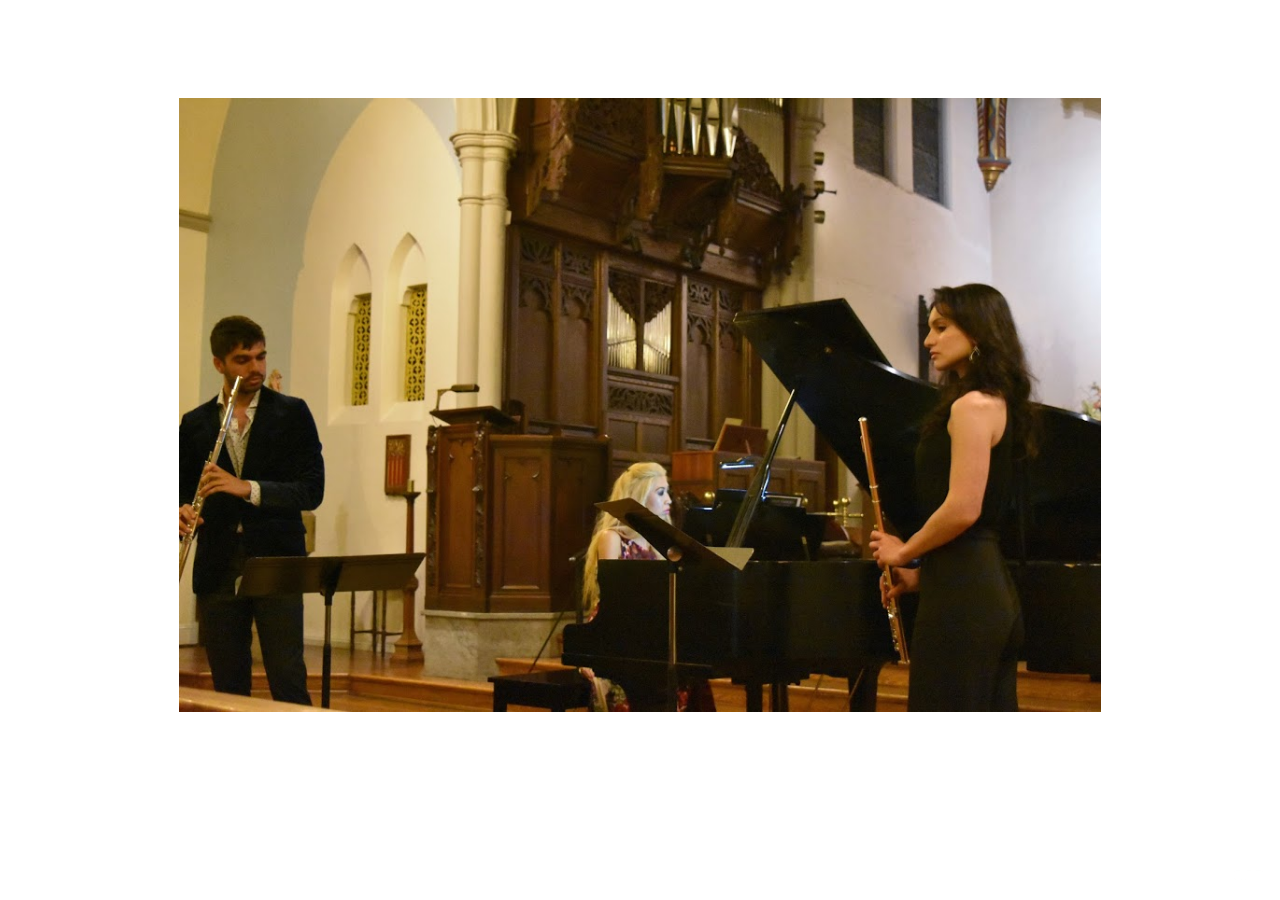
<file: lightbox/HEAR-at-the-UN-lightbox.html>
<!DOCTYPE html>
<html>

<head>
  <meta charset="UTF-8">
  <title>HEAR Through Time Photo Gallery</title>

  <link rel="stylesheet" href="lightbox.css" />

</head>

<body>

<div id="myModal" class="modal">
  <div id="modal-content">
    <div class="modal-padding-top"></div>
    <div class="main-picture">
      <div id="modal-content-left">
        <a class="prev" onclick="plusSlides(-1)">&#10094;</a>


      </div>
      <div id="modal-content-middle">


      </div>
      <div id="modal-content-right">
        <a class="next" onclick="plusSlides(1)">&#10095;</a>
        
      </div>
    </div>
    <div class="modal-padding-bottom">
        <div class="slide-number-container">
          <p id="slide-number"></p>
        </div>
        <div class="caption-container">
          <p id="caption"></p>
        </div>
        <div id="preview-toggle" title="image selection" onclick="togglePreview()">
        </div>
    </div>

    <div id="preview-pictures">

      
    </div>
  </div>
</div>

<script type="text/javascript" src="https://cdnjs.cloudflare.com/ajax/libs/jquery/3.3.1/jquery.js"></script>

<script>

//DEFINE THESE EXPLICITLY FOR EACH LIGHTBOX INSTANCE
var numSlides = 13; //number of photos from the concert
var concertName = "HEAR-at-the-UN" //folder name of corresponding concert
var captions = {
  1: "Left to right: Amir Farsi, <i>flute</i>, Brenda Vongova, <i>piano</i>, and Felice Doynov, <i>flute</i>, perform Yuko Uebayashi's <b> Town Light (1997)</b>",
  2: "Left to right: Amir Farsi, <i>flute</i>, Brenda Vongova, <i>piano</i>, and Felice Doynov, <i>flute</i>, perform Yuko Uebayashi's <b> Town Light (1997)</b>",
  3: "Left to right: Brenda Vongova, President and artistic directory of the UN chamber music society; Jonathan Salamon, co-founder and manager of HEAR Classical; Felice Doynov, founder and artistic director of HEAR Classical",
  4: "JIJI performs Julius Eastman's <b> Touch Him When </b> for solo guitar",
  5: "Ariel Horowitz, <i>violin</i>, and Jonathan Salamon, <i>piano</i>, perform Joseph Boulogne's <b>Sonata For Violin and Piano in G Minor </b>",
  6: "Cornelia Sommer, <i>bassoon</i>, and Luis Ortiz, <i>piano</i>, perform Ulysses Kay's <b>Sonata For Bassoon and Piano</b>",
  7: "Adrian Daurov, <i>cello</i>, and Brenda Vongova, <i>piano</i>, perform a <b>Nocturne</b> composed by Lili Boulanger",
  8: "Leo Sussman, <i>flute</i> performs (with Jonathan Salamon, <i>piano</i>) Giaccobe Cervetto's <b>Sonata for Flute and Continuo in D Major</b>",
  //need updating 9-13
  9: "Ariel Horowitz, <i>violin</i>, and Brenda Vongova, <i>piano</i>, perform Amy Beach's <b>Invocation, Op. 55</b>",
  10: "Ms. Kellie-Chandra Ognimba, Human Rights Officer of the <b> UN Office of the High Commissioner of Human Rights</b>, gives opening remarks",
  11: "Ms. Alison Rowe, Senior Advisor to the Executive Director of <b>UN Women</b>, gives opening remarks",
  12: "Ms. Alison Rowe, Senior Advisor to the Executive Director of <b>UN Women</b>, gives opening remarks",
  13: "Brenda Vongova, President and artistic directory of the UN chamber music society, speaks"
}

//Everything here and below is done dynamically
var srcPathBase = "https://hearclassical.github.io/HEARclassical/assets/images/concerts/" + concertName + "/"
var needsAverage = true;

function makeSlide(n) {
  var slide = document.createElement("div");
  slide.className = "lightbox-slide";
  var slideImg = document.createElement("img");
  slideImg.src = srcPathBase + "photo" + n + ".jpg";
  slide.appendChild(slideImg);
  return slide;
}

function makePreviewSlide(n) {
  var previewSlide = document.createElement("div");
  previewSlide.className = "column";

  var previewSlideImg = document.createElement("img");
  previewSlideImg.className = "lightbox-preview-slide";
  previewSlideImg.src = srcPathBase + "photo" + n +".jpg"
  previewSlideImg.onclick = function(){currentSlide(n)};
  previewSlideImg.alt = captions[n];

  previewSlide.appendChild(previewSlideImg);

  return previewSlide;
}


//add all the slides
for (var i = 1; i <= numSlides; i++) {
  document.getElementById("modal-content-middle").appendChild(makeSlide(i));
  var previewSlide = makePreviewSlide(i);
  document.getElementById("preview-pictures").appendChild(previewSlide);

}

var lightboxPreviewSlides = document.getElementsByClassName("lightbox-preview-slide")
//resize the images intelligently

console.log(lightboxPreviewSlides);

 
var slideIndex = 1;
var previewShowing = false;
var scrollAnimator; //will hold a setTimeout

showSlides(slideIndex);

function plusSlides(n) {
  scrollTo(slideIndex + n)
  showSlides(slideIndex += n);
}

function currentSlide(n) {
  scrollTo(n)
  showSlides(slideIndex = n);
}

function showSlides(n) {
  var i;
  var slides = document.getElementsByClassName("lightbox-slide");
  var dots = document.getElementsByClassName("lightbox-preview-slide");
  var captionText = document.getElementById("caption");
  var slideNumber = document.getElementById("slide-number");
  if (n > slides.length) {slideIndex = 1}
  if (n < 1) {slideIndex = slides.length}
  for (i = 0; i < slides.length; i++) {
      slides[i].style.display = "none";
  }
  for (i = 0; i < dots.length; i++) {
      dots[i].className = dots[i].className.replace(" active", "");
  }
  slides[slideIndex-1].style.display = "block";
  dots[slideIndex-1].className += " active";
  captionText.innerHTML = dots[slideIndex-1].alt;
  slideNumber.innerHTML = slideIndex + "/" + numSlides
}

function togglePreview() {
  averagePreviewHeights();
  var preview = document.getElementById("preview-pictures");
  var previewButton = document.getElementById("preview-toggle");
  if (previewShowing) {
    preview.style.maxHeight = "0%";
    previewButton.style.transform = "rotate(270deg) scale(0.8)"
  } 
  else {
    preview.style.maxHeight = "50%";
    previewButton.style.transform = "rotate(90deg) scale(0.8)"
  } 
  previewShowing = !previewShowing;

}

function averagePreviewHeights() {
  if (!needsAverage) {
    return;
  }
  var previewSlides = document.getElementsByClassName("lightbox-preview-slide");
  //console.log(lightboxPreviewSlides);
  averageHeight = 0;
  for (var i = 0; i < previewSlides.length; i++) {
    //console.log(lightboxPreviewSlides[i].height);

    averageHeight += previewSlides[i].height;
  }
  averageHeight /= numSlides;

  for (var i = 0; i < previewSlides.length; i++) {
    //the columns are ideally at 25% of parent width, so we normalize the ideal width up to the average
    //while maintaing the pictures aspect ratio
    previewSlides[i].parentElement.style.height = (25 * averageHeight / previewSlides[i].height) + "%";
    previewSlides[i].parentElement.style.width = (25 * averageHeight / previewSlides[i].height) + "%";
  }

  needsAverage = false;
}


function scrollTo(index) {
    stopScroll()
    if (index > numSlides) {index = 1}
    if (index < 1) {index = numSlides}
    var to = document.getElementsByClassName('column')[index-1].offsetLeft,
        start = document.getElementById("preview-pictures").scrollLeft,
        change = to - start,
        currentTime = 0,
        increment = 10,
        duration = 2*Math.abs(change);
        
    var animateScroll = function(){        
        currentTime += increment;
        var val = Math.easeInOutQuad(currentTime, start, change, duration);
        document.getElementById("preview-pictures").scrollLeft = val;
        if(currentTime < duration) {
            scrollAnimator = setTimeout(animateScroll, increment);
        }
    };
    if (duration > increment) {animateScroll()};
}

function stopScroll() {
  clearTimeout(scrollAnimator);
}

//t = current time
//b = start value
//c = change in value
//d = duration
Math.easeInOutQuad = function (t, b, c, d) {
  t /= d/2;
  if (t < 1) return c/2*t*t + b;
  t--;
  return -c/2 * (t*(t-2) - 1) + b;
};



</script>
    
</body>
</html>
</file>
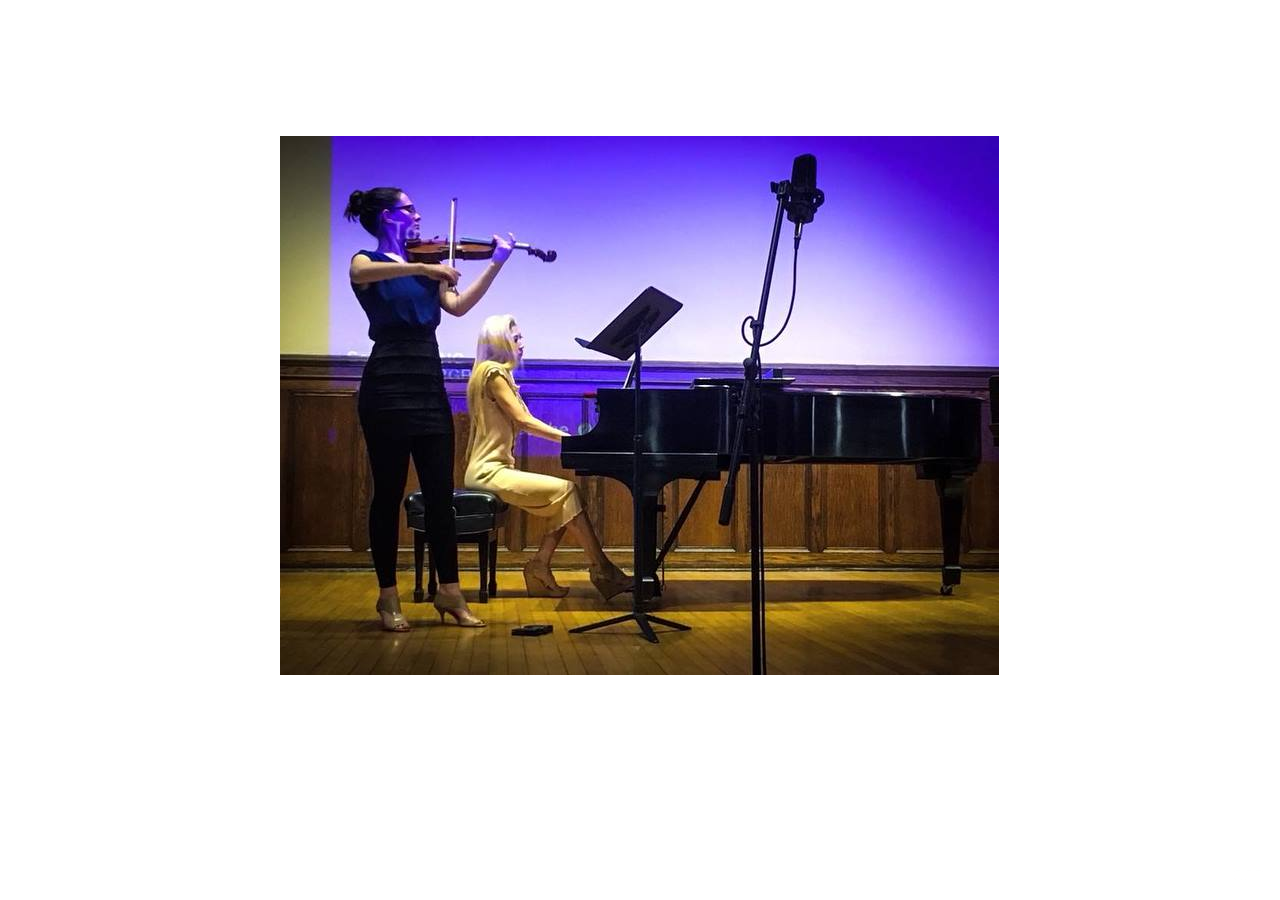
<file: lightbox/HEAR-through-time-lightbox.html>
<!DOCTYPE html>
<html>

<head>
  <meta charset="UTF-8">
  <title>HEAR Through Time Photo Gallery</title>

  <link rel="stylesheet" href="lightbox.css" />

</head>

<body>

<div id="myModal" class="modal">
  <div id="modal-content">
    <div class="modal-padding-top"></div>
    <div class="main-picture">
      <div id="modal-content-left">
        <a class="prev" onclick="plusSlides(-1)">&#10094;</a>


      </div>
      <div id="modal-content-middle">


      </div>
      <div id="modal-content-right">
        <a class="next" onclick="plusSlides(1)">&#10095;</a>
        
      </div>
    </div>
    <div class="modal-padding-bottom">
        <div class="slide-number-container">
          <p id="slide-number"></p>
        </div>
        <div class="caption-container">
          <p id="caption"></p>
        </div>
        <div id="preview-toggle" title="image selection" onclick="togglePreview()">
        </div>
    </div>

    <div id="preview-pictures">

      
    </div>
  </div>
</div>

<script type="text/javascript" src="https://cdnjs.cloudflare.com/ajax/libs/jquery/3.3.1/jquery.js"></script>

<script>

//DEFINE THESE EXPLICITLY FOR EACH LIGHTBOX INSTANCE
var numSlides = 4; //number of photos from the concert
var concertName = "HEAR-through-time" //folder name of corresponding concert
var captions = {
  1: "Ariel Horowitz, <i>violin</i>, Brenda Vongova, <i>piano</i>",
  2: "Left to right: Amir Farsi, <i>flute</i>, Vyacheslav Gryaznov, <i>piano</i>, and Felice Doynov, <i>flute</i>, bow after performance of Yuko Uebayashi's <b> Town Light (1997)</b>",
  3: "Left to right: Ariel Horowitz, <i> violin</i>, Johnna Wu, <i> violin</i>, Adrian Daurov, <i> cello</i>, and Alexandra Simpson, <i> viola</i>,  perform Joseph Boulogne's <b> String Quartet No. 5 in G major</b>",
  4: "Felice Doynov, founder and director of HEAR Classical, gives opening remarks"
}

//Everything here and below is done dynamically
var srcPathBase = "https://hearclassical.github.io/HEARclassical/assets/images/concerts/" + concertName + "/"
var needsAverage = true;

function makeSlide(n) {
  var slide = document.createElement("div");
  slide.className = "lightbox-slide";
  var slideImg = document.createElement("img");
  slideImg.src = srcPathBase + "photo" + n + ".jpg";
  slide.appendChild(slideImg);
  return slide;
}

function makePreviewSlide(n) {
  var previewSlide = document.createElement("div");
  previewSlide.className = "column";

  var previewSlideImg = document.createElement("img");
  previewSlideImg.className = "lightbox-preview-slide";
  previewSlideImg.src = srcPathBase + "photo" + n +".jpg"
  previewSlideImg.onclick = function(){currentSlide(n)};
  previewSlideImg.alt = captions[n];

  previewSlide.appendChild(previewSlideImg);

  return previewSlide;
}

for (var i = 1; i <= numSlides; i++) {
  document.getElementById("modal-content-middle").appendChild(makeSlide(i));
  document.getElementById("preview-pictures").appendChild(makePreviewSlide(i));
}

var slideIndex = 1;
var previewShowing = false;
showSlides(slideIndex);

function plusSlides(n) {
  showSlides(slideIndex += n);
}

function currentSlide(n) {
  showSlides(slideIndex = n);
}

function showSlides(n) {
  var i;
  var slides = document.getElementsByClassName("lightbox-slide");
  var dots = document.getElementsByClassName("lightbox-preview-slide");
  var captionText = document.getElementById("caption");
  var slideNumber = document.getElementById("slide-number");
  if (n > slides.length) {slideIndex = 1}
  if (n < 1) {slideIndex = slides.length}
  for (i = 0; i < slides.length; i++) {
      slides[i].style.display = "none";
  }
  for (i = 0; i < dots.length; i++) {
      dots[i].className = dots[i].className.replace(" active", "");
  }
  slides[slideIndex-1].style.display = "block";
  dots[slideIndex-1].className += " active";
  captionText.innerHTML = dots[slideIndex-1].alt;
  slideNumber.innerHTML = slideIndex + "/" + numSlides
}

function togglePreview() {
  averagePreviewHeights();
  var preview = document.getElementById("preview-pictures");
  var previewButton = document.getElementById("preview-toggle");
  if (previewShowing) {
    preview.style.maxHeight = "0%";
    previewButton.style.transform = "rotate(270deg) scale(0.8)"
  } 
  else {
    preview.style.maxHeight = "50%";
    previewButton.style.transform = "rotate(90deg) scale(0.8)"
  } 
  previewShowing = !previewShowing;

}

function averagePreviewHeights() {
  if (!needsAverage) {
    return;
  }
  var previewSlides = document.getElementsByClassName("lightbox-preview-slide");
  //console.log(lightboxPreviewSlides);
  averageHeight = 0;
  for (var i = 0; i < previewSlides.length; i++) {
    //console.log(lightboxPreviewSlides[i].height);

    averageHeight += previewSlides[i].height;
  }
  averageHeight /= numSlides;

  for (var i = 0; i < previewSlides.length; i++) {
    //the columns are ideally at 25% of parent width, so we normalize the ideal width up to the average
    //while maintaing the pictures aspect ratio
    previewSlides[i].parentElement.style.height = (25 * averageHeight / previewSlides[i].height) + "%";
    previewSlides[i].parentElement.style.width = (25 * averageHeight / previewSlides[i].height) + "%";
  }

  needsAverage = false;
}

</script>
    
</body>
</html>
</file>
